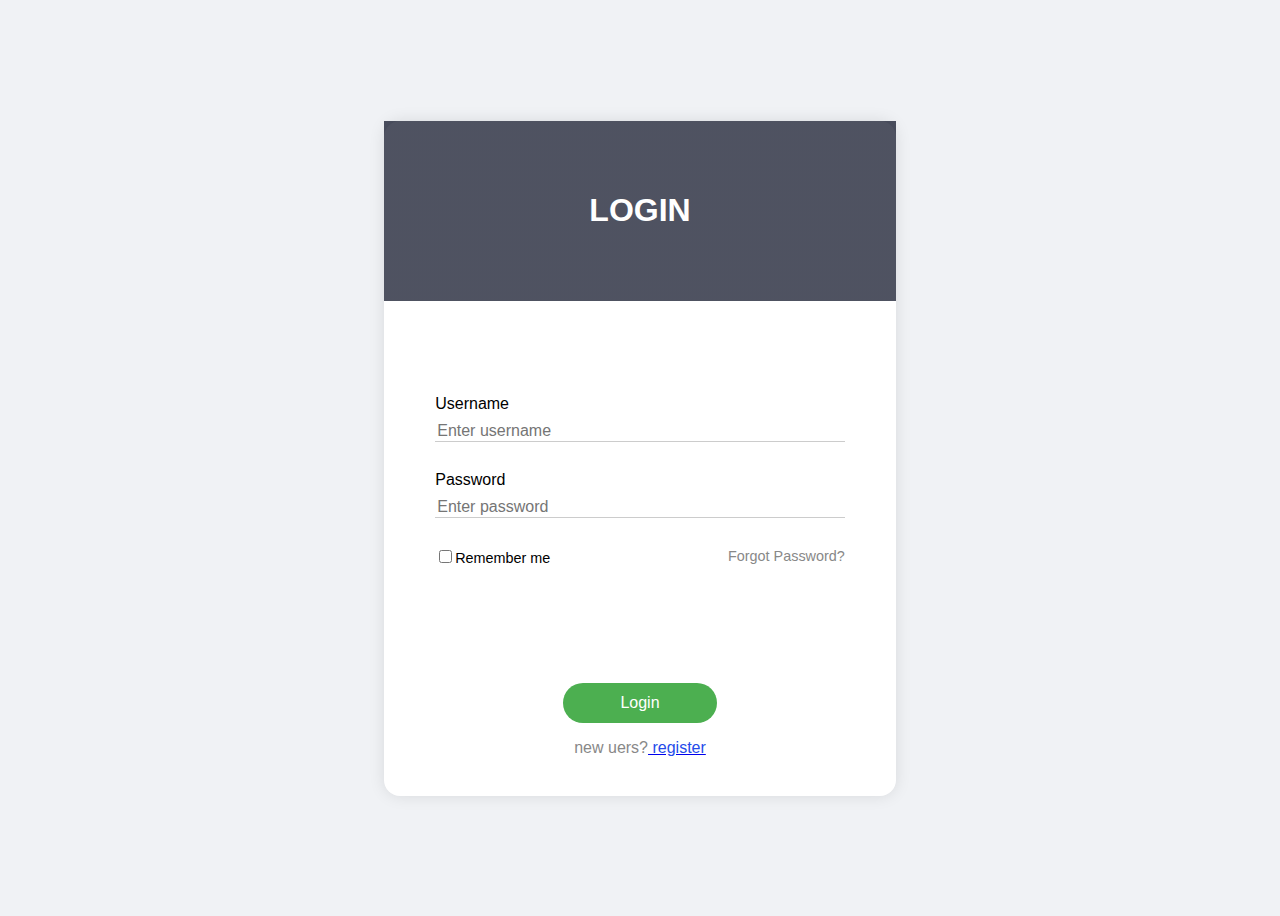
<file: login.html>
<!DOCTYPE html>
<html lang="en">
<head>
    <meta charset="UTF-8">
    <meta name="viewport" content="width=device-width, initial-scale=1.0">
    <title>Login Page</title>
    <link rel="stylesheet" href="./login.css">
    <link rel="icon" href="./images/login.png">
</head>
<body>
    <div class="container">
        <div class="header">
            <h2>LOGIN</h2>
        </div>
        <div class="form-section">
            <form>
                <div class="input-group">
                    <label for="username">Username</label>
                    <input type="text" id="username" placeholder="Enter username" required>
                </div>
                <div class="input-group">
                    <label for="password">Password</label>
                    <input type="password" id="password" placeholder="Enter password"  required>
                </div>
                <div class="options">
                    <label><input type="checkbox">Remember me</label>
                    <a href="#">Forgot Password?</a>
                </div>
            </form>
        </div>
        <div class="new-user">
            <button type="submit" class="login-btn">Login</button>
            <p>new uers?<a href="./register.html" target="_blank"><span> register</span></p></a>
        </div>
    </div>
</body>
</html>
</file>
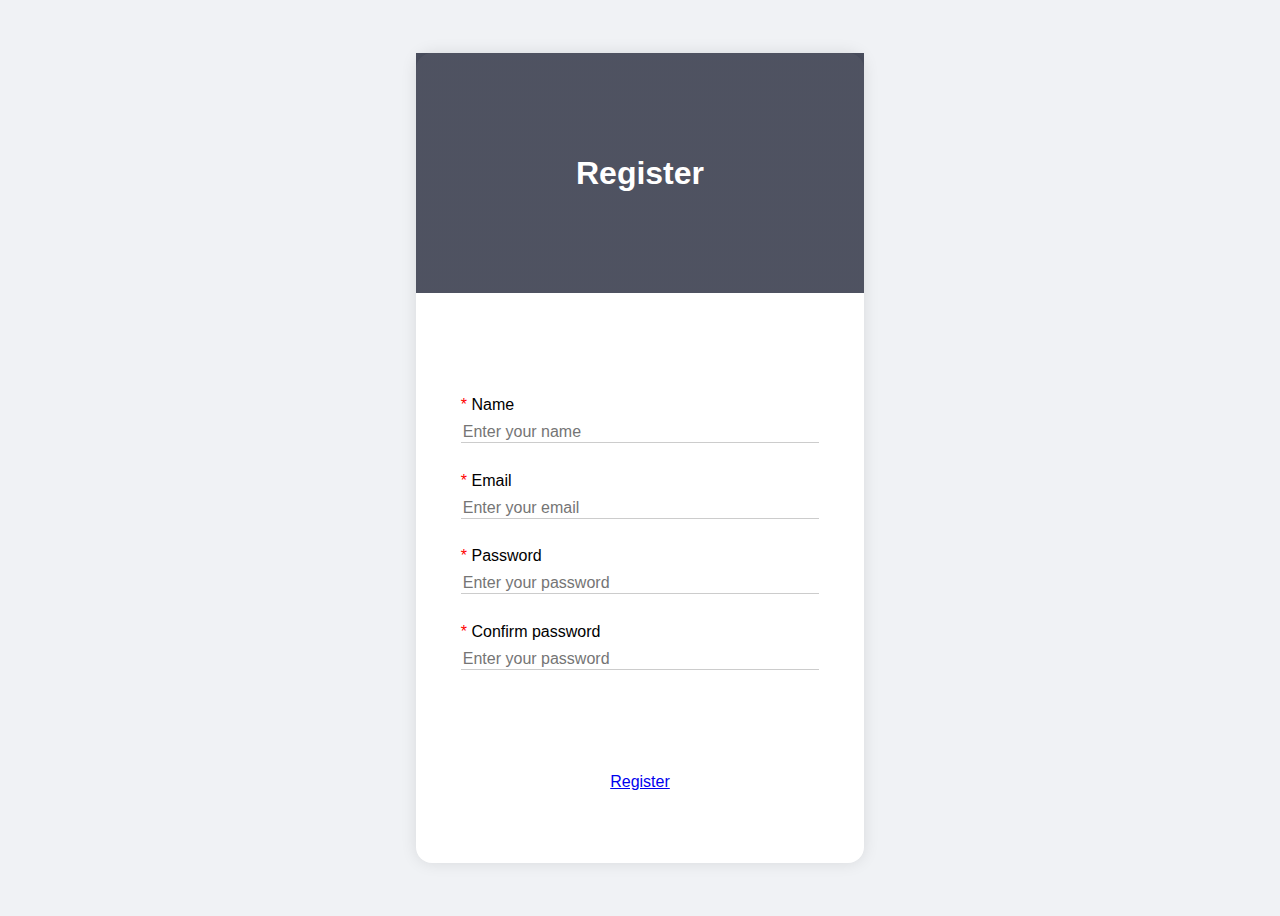
<file: register.html>
<!DOCTYPE html>
<html lang="en">
<head>
    <meta charset="UTF-8">
    <meta name="viewport" content="width=device-width, initial-scale=1.0">
    <title>Register page</title>
    <link rel="stylesheet" href="./register.css">
    <link rel="icon" href="./images/register.png">
</head>
<body>

    <div class="container">
        <div class="header">
            <h2>Register</h2>
        </div>
        <div class="form-section">
            <form>
                <div class="input-group">
                    <label for="username"><span style="color: red;">*</span> Name</label>
                    <input type="text" id="username" placeholder="Enter your name" required>
                </div>
                <div class="input-group">
                    <label for="email"><span style="color: red;">*</span> Email</label>
                    <input type="text" id="email" placeholder="Enter your email" required>
                </div>

                <div class="input-group">
                    <label for="password"><span style="color: red;">*</span> Password</label>
                    <input type="password" id="password" placeholder="Enter your password" required>
                </div>
                <div class="input-group">
                    <label for="password"><span style="color: red;">*</span> Confirm password</label>
                    <input type="password" id="confirm-password" placeholder="Enter your password" required>
                </div>
            </form>     
        </div>

        <div class="btn">
            <a href="./index.html" target="_blank">Register</a></button>
        </div>

    </div>
    
</body>
</html>
</file>
<file: login.css>
body {
    min-height: 100vh;
    display: grid;
    place-items: center;
    background-color: #f0f2f5;
    font-family: Arial, sans-serif;
}

.container {
    display: grid; 
    grid-template-rows: 1fr 2fr ;
    width: 40vw;
    height: 75vh;
    background: white;
    border-radius: 1rem;
    box-shadow: 0 0 1rem rgba(0,0,0,0.1);
}

.header {
    background: linear-gradient(rgba(4,9,30,0.7), rgba(4,9,30,0.7)),
    url('https://images.unsplash.com/photo-1519389950473-47ba0277781c?auto=format&fit=crop&w=800&q=80') center/cover no-repeat;   
    display: flex;
    align-items: center;
    justify-content: center;
}

.header h2 {
    color: white;
    font-size: 2rem;
}

/* div اللي سوالي المسافة من الأطراف */
.form-section {
    display: flex;
    align-items: center;
    justify-content: center;
}
/* بعدين سويت هذا اللي فيه الكلام */
form {
    display: flex;
    flex-direction: column;
    justify-content: center;
    width: 80%;
    height: 100%;
    gap: 1.8rem;
}

.input-group {
    display: flex;
    flex-direction: column;
    gap: 0.5rem;
}

.input-group label {
    font-size: 1rem;
}

.input-group input {
    border: none;
    border-bottom: 0.1em solid #ccc;
    outline: none;
    font-size: 1rem;
}
.options {
    display: flex;
    justify-content: space-between;
    align-items: center;
    font-size: 0.9rem;
}
.options a {
    color: #888;
    text-decoration: none;
}
.options a:hover {
    color: #ff7b00; 
}
.new-user{
    display: flex;
    justify-content: center;
    height: 15vh;
    flex-direction: column;
    align-items: center;
}
.login-btn {
    background-color: #4CAF50;
    color: white;
    font-size: 1rem;
    border: none;
    border-radius: 2em;
    width: 30%;
    height: 2.5em;
    cursor: pointer;
}
.login-btn:hover {
    background-color: #4caf4f96;
}
.new-user p{
    color: #888;
    font-size: 1rem;
    cursor: pointer;
}
.new-user span{
    color: rgb(36, 75, 234);
}
</file>
<file: register.css>
body {
    min-height: 100vh;
    display: grid;
    place-items: center;
    background-color: #f0f2f5;
    font-family: Arial, sans-serif;
}

.container {
    display: grid; 
    grid-template-rows: 1fr 2fr ;
    width: 35vw;
    height: 90vh;
    background: white;
    border-radius: 1rem;
    box-shadow: 0 0 1rem rgba(0,0,0,0.1);
}

.header {

    background: linear-gradient(rgba(4,9,30,0.7), rgba(4,9,30,0.7)),
    url('https://images.unsplash.com/photo-1519389950473-47ba0277781c?auto=format&fit=crop&w=800&q=80') center/cover no-repeat;   
     display: flex;
    align-items: center;
    justify-content: center;
}

.header h2 {
    color: white;
    font-size: 2rem;
}

/* div اللي سوالي المسافة من الأطراف */
.form-section {
    display: flex;
    align-items: center;
    justify-content: center;
}
/* بعدين سويت هذا اللي فيه الكلام */
form {
    display: flex;
    flex-direction: column;
    justify-content: center;
    width: 80%;
    height: 100%;
    gap: 1.8rem;
}

.input-group {
    display: flex;
    flex-direction: column;
    gap: 0.5rem;
}

.input-group label {
    font-size: 1rem;
}

.input-group input {
    border: none;
    border-bottom: 0.1em solid #ccc;
    outline: none;
    font-size: 1rem;
}
.options {
    display: flex;
    justify-content: space-between;
    align-items: center;
    font-size: 0.9rem;
}
.options a {
    color: #888;
    text-decoration: none;
}
.options a:hover {
    color: #ff7b00; 
}
.new-user{
    display: flex;
    justify-content: center;
    height: 15vh;
    flex-direction: column;
    align-items: center;
}
.login-btn {
    background-color: #4CAF50;
    color: white;
    font-size: 1rem;
    border: none;
    border-radius: 2em;
    width: 40%;
    height: 2.5em;
    cursor: pointer;
}
.login-btn:hover {
    background-color: #4caf4f96;
}
.btn{
    display: flex;
    align-content: center;
    justify-content: center;
    height: 10vh;
}
</file>
